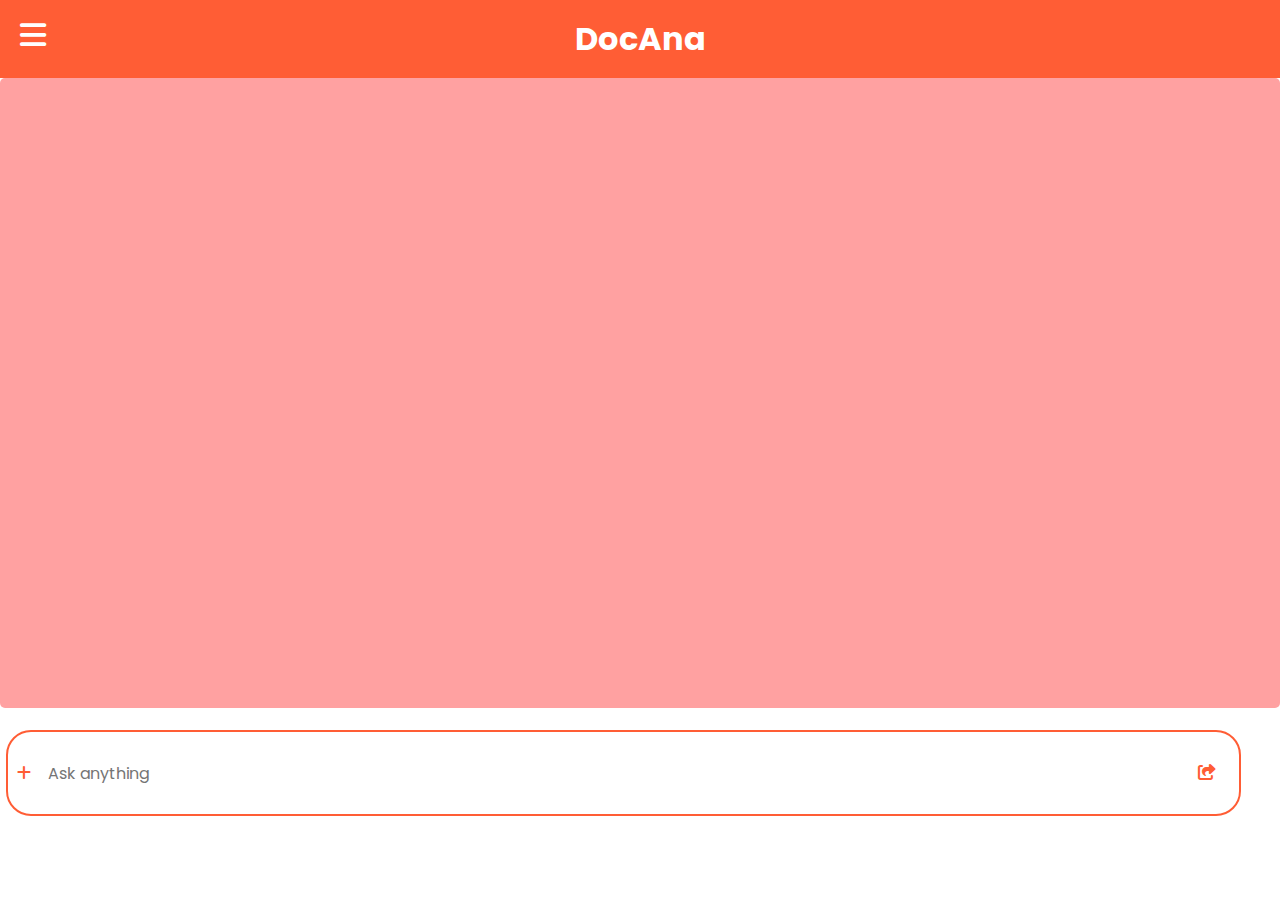
<file: index.html>
<!DOCTYPE html>
<html lang="en">

<head>
    <meta charset="UTF-8">
    <meta name="viewport" content="width=device-width, initial-scale=1.0">
    <title>DocAna</title>
    <link rel="stylesheet" href="style.css">
    <link rel="stylesheet" href="https://cdnjs.cloudflare.com/ajax/libs/font-awesome/6.4.2/css/all.min.css">

</head>

<body>
    <div class="nav">
        <i class="fa-solid fa-bars" id="bar"></i>
        <div class="t">
            <span>Home</span>
            <span><a href="about.html">About</a></span>
            <span><a href="https://wa.me/+916376411796">Contact</a></span>
<div class="l">
    <i class="fa-brands fa-google"></i>
    <span>Sign in with Google</span>
</div>
        </div>
        <h1>DocAna</h1>
    </div>
    <div class="chats">
    </div>
    <div class="box"><input type="text" placeholder="Ask anything" id="q">
        <div class="o"><i class="fa-solid fa-share-from-square" id="s"></i></div>
        <i class="fa-solid fa-plus" id="add"></i>
    </div>
    <script src="script.js"></script>
</body>

</html>
</file>
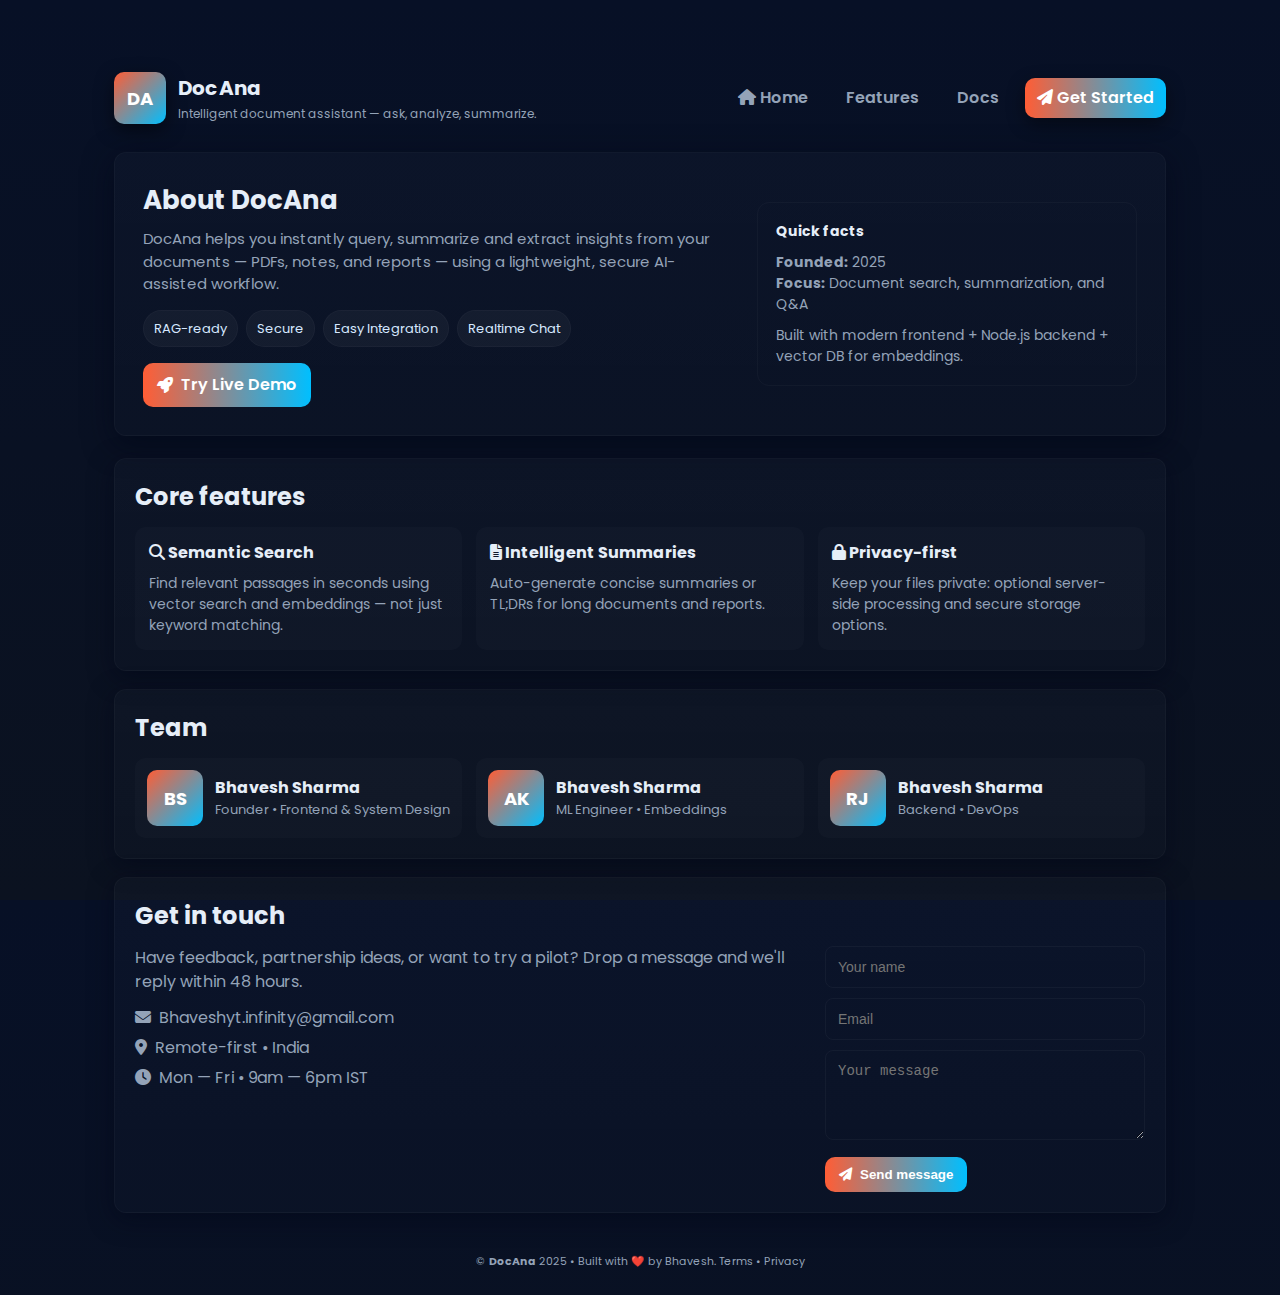
<file: about.html>
<!DOCTYPE html>
<html lang="en">

<head>
    <meta charset="utf-8" />
    <meta name="viewport" content="width=device-width, initial-scale=1" />
    <title>About — DocAna</title>

    <!-- Google Font -->
    <link href="https://fonts.googleapis.com/css2?family=Poppins:wght@300;400;600;700;800&display=swap"
        rel="stylesheet">

    <!-- Font Awesome -->
    <link rel="stylesheet" href="https://cdnjs.cloudflare.com/ajax/libs/font-awesome/6.4.2/css/all.min.css">

    <style>
        /* ---------- Base ---------- */
        :root {
            --bg: #0f1720;
            --card: #0f1720;
            --muted: #94a3b8;
            --accent: #ff5d35;
            --accent-2: #00bfff;
            --glass: rgba(255, 255, 255, 0.04);
            --radius: 12px;
        }

        * {
            box-sizing: border-box;
            margin: 0;
            padding: 0
        }

        html,
        body {
            height: 100%
        }

        body {
            font-family: "Poppins", system-ui, -apple-system, "Segoe UI", Roboto, "Helvetica Neue", Arial;
            background: linear-gradient(180deg, #071026 0%, #0b1220 100%);
            color: #e6eef8;
            -webkit-font-smoothing: antialiased;
            -moz-osx-font-smoothing: grayscale;
            line-height: 1.5;
            padding-bottom: 40px;
        }

        a {
            color: inherit;
            text-decoration: none
        }

        .container {
            max-width: 1100px;
            margin: 48px auto;
            padding: 24px;
        }

        /* ---------- Header / Hero ---------- */
        header.site-header {
            display: flex;
            align-items: center;
            justify-content: space-between;
            gap: 20px;
            margin-bottom: 28px;
        }

        .brand {
            display: flex;
            gap: 12px;
            align-items: center;
        }

        .logo {
            width: 52px;
            height: 52px;
            border-radius: 10px;
            background: linear-gradient(135deg, var(--accent), var(--accent-2));
            display: flex;
            align-items: center;
            justify-content: center;
            font-weight: 700;
            box-shadow: 0 6px 18px rgba(0, 0, 0, 0.5);
            color: white;
            font-size: 18px;
        }

        .brand h1 {
            font-size: 20px;
            letter-spacing: 0.2px
        }

        .brand p {
            font-size: 12px;
            color: var(--muted);
            margin-top: 2px
        }

        nav.top-nav {
            display: flex;
            gap: 14px;
            align-items: center
        }

        nav.top-nav a {
            padding: 8px 12px;
            border-radius: 10px;
            color: var(--muted);
            font-weight: 600
        }

        nav.top-nav a.cta {
            background: linear-gradient(90deg, var(--accent), var(--accent-2));
            color: white;
            box-shadow: 0 6px 18px rgba(0, 0, 0, 0.45)
        }

        /* ---------- Hero card ---------- */
        .hero {
            background: linear-gradient(180deg, rgba(255, 255, 255, 0.02), rgba(255, 255, 255, 0.01));
            border-radius: var(--radius);
            padding: 28px;
            display: grid;
            grid-template-columns: 1fr 380px;
            gap: 20px;
            align-items: center;
            margin-bottom: 22px;
            box-shadow: 0 8px 30px rgba(2, 6, 23, 0.6);
            border: 1px solid rgba(255, 255, 255, 0.03);
        }

        .hero .lead h2 {
            font-size: 26px;
            margin-bottom: 8px
        }

        .hero .lead p {
            color: var(--muted);
            font-size: 15px;
            margin-bottom: 14px
        }

        .hero .lead .tags {
            display: flex;
            gap: 8px;
            flex-wrap: wrap
        }

        .tag {
            background: var(--glass);
            color: #d6e8ff;
            padding: 8px 10px;
            border-radius: 999px;
            font-size: 13px;
            border: 1px solid rgba(255, 255, 255, 0.03)
        }

        .hero .meta {
            background: transparent;
            padding: 18px;
            border-radius: 12px;
            border: 1px solid rgba(255, 255, 255, 0.03);
        }

        .meta h4 {
            font-size: 14px;
            margin-bottom: 10px
        }

        .meta p {
            color: var(--muted);
            font-size: 14px
        }

        /* ---------- Sections ---------- */
        section.card {
            background: linear-gradient(180deg, rgba(255, 255, 255, 0.02), rgba(255, 255, 255, 0.01));
            border-radius: var(--radius);
            padding: 20px;
            margin-bottom: 18px;
            border: 1px solid rgba(255, 255, 255, 0.03);
            box-shadow: 0 6px 24px rgba(2, 6, 23, 0.5);
        }

        .grid-3 {
            display: grid;
            grid-template-columns: repeat(3, 1fr);
            gap: 14px
        }

        .feature {
            padding: 14px;
            border-radius: 10px;
            background: rgba(255, 255, 255, 0.02);
            min-height: 110px;
        }

        .feature h3 {
            font-size: 16px;
            margin-bottom: 8px
        }

        .feature p {
            color: var(--muted);
            font-size: 14px
        }

        /* ---------- Team ---------- */
        .team-grid {
            display: grid;
            grid-template-columns: repeat(3, 1fr);
            gap: 14px
        }

        .member {
            display: flex;
            gap: 12px;
            align-items: center;
            background: rgba(255, 255, 255, 0.02);
            padding: 12px;
            border-radius: 10px;
        }

        .avatar {
            width: 56px;
            height: 56px;
            border-radius: 10px;
            background: linear-gradient(135deg, var(--accent), var(--accent-2));
            display: flex;
            align-items: center;
            justify-content: center;
            font-weight: 700;
            color: white;
            font-size: 18px;
        }

        .member .meta small {
            color: var(--muted);
            display: block;
            font-size: 13px
        }

        /* ---------- Contact & Footer ---------- */
        .contact-grid {
            display: grid;
            grid-template-columns: 1fr 320px;
            gap: 16px
        }

        .contact-grid form input,
        .contact-grid form textarea {
            width: 100%;
            padding: 12px;
            border-radius: 8px;
            border: 1px solid rgba(255, 255, 255, 0.04);
            background: transparent;
            color: #dbeafe;
            font-size: 14px;
            margin-bottom: 10px;
        }

        .btn {
            display: inline-flex;
            align-items: center;
            gap: 8px;
            padding: 10px 14px;
            border-radius: 10px;
            background: linear-gradient(90deg, var(--accent), var(--accent-2));
            color: white;
            font-weight: 600;
            border: none;
            cursor: pointer;
        }

        footer.site-foot {
            margin-top: 20px;
            text-align: center;
            color: var(--muted);
            font-size: 13px;
            padding-top: 18px
        }

        /* ---------- Responsive ---------- */
        @media (max-width: 940px) {
            .hero {
                grid-template-columns: 1fr
            }

            .grid-3 {
                grid-template-columns: repeat(2, 1fr)
            }

            .team-grid {
                grid-template-columns: repeat(2, 1fr)
            }

            .contact-grid {
                grid-template-columns: 1fr
            }
        }

        @media (max-width: 560px) {
            .grid-3 {
                grid-template-columns: 1fr
            }

            .team-grid {
                grid-template-columns: 1fr
            }

            header.site-header {
                flex-direction: column;
                align-items: flex-start;
                gap: 12px
            }

            .brand h1 {
                font-size: 18px
            }

            .container {
                padding: 16px;
                margin: 18px auto
            }
        }
    </style>
</head>

<body>
    <div class="container">

        <!-- Header -->
        <header class="site-header">
            <div class="brand" aria-label="DocAna brand">
                <div class="logo">DA</div>
                <div>
                    <h1>DocAna</h1>
                    <p>Intelligent document assistant — ask, analyze, summarize.</p>
                </div>
            </div>

            <nav class="top-nav" aria-label="Main navigation">
                <a href="index.html"><i class="fa-solid fa-house"></i>&nbsp;Home</a>
                <a href="features.html">Features</a>
                <a href="docs.html">Docs</a>
                <a class="cta" href="contact.html"><i class="fa-solid fa-paper-plane"></i>&nbsp;Get Started</a>
            </nav>
        </header>

        <!-- Hero -->
        <section class="hero" aria-labelledby="about-hero">
            <div class="lead">
                <h2 id="about-hero">About DocAna</h2>
                <p>DocAna helps you instantly query, summarize and extract insights from your documents — PDFs, notes,
                    and reports — using a lightweight, secure AI-assisted workflow.</p>

                <div class="tags" style="margin-top:14px">
                    <span class="tag">RAG-ready</span>
                    <span class="tag">Secure</span>
                    <span class="tag">Easy Integration</span>
                    <span class="tag">Realtime Chat</span>
                </div>

                <div style="margin-top:16px">
                    <a class="btn" href="index.html" target="_blank" rel="noopener">
                        <i class="fa-solid fa-rocket"></i> Try Live Demo
                    </a>
                </div>
            </div>

            <aside class="meta" aria-label="Project summary">
                <h4>Quick facts</h4>
                <p><strong>Founded:</strong> 2025</p>
                <p><strong>Focus:</strong> Document search, summarization, and Q&A</p>
                <p style="margin-top:10px;color:var(--muted)">Built with modern frontend + Node.js backend + vector DB
                    for embeddings.</p>
            </aside>
        </section>

        <!-- Features -->
        <section class="card" aria-labelledby="features-title">
            <h2 id="features-title" style="margin-bottom:12px">Core features</h2>
            <div class="grid-3">
                <div class="feature">
                    <h3><i class="fa-solid fa-magnifying-glass"></i> Semantic Search</h3>
                    <p>Find relevant passages in seconds using vector search and embeddings — not just keyword matching.
                    </p>
                </div>

                <div class="feature">
                    <h3><i class="fa-solid fa-file-lines"></i> Intelligent Summaries</h3>
                    <p>Auto-generate concise summaries or TL;DRs for long documents and reports.</p>
                </div>

                <div class="feature">
                    <h3><i class="fa-solid fa-lock"></i> Privacy-first</h3>
                    <p>Keep your files private: optional server-side processing and secure storage options.</p>
                </div>
            </div>
        </section>

        <!-- Team -->
        <section class="card" aria-labelledby="team-title">
            <h2 id="team-title" style="margin-bottom:12px">Team</h2>
            <div class="team-grid">
                <div class="member">
                    <div class="avatar">BS</div>
                    <div class="meta">
                        <strong>Bhavesh Sharma</strong>
                        <small>Founder • Frontend & System Design</small>
                    </div>
                </div>

                <div class="member">
                    <div class="avatar">AK</div>
                    <div class="meta">
                        <strong>Bhavesh Sharma</strong>
                        <small>ML Engineer • Embeddings</small>
                    </div>
                </div>

                <div class="member">
                    <div class="avatar">RJ</div>
                    <div class="meta">
                        <strong>Bhavesh Sharma</strong>
                        <small>Backend • DevOps</small>
                    </div>
                </div>
            </div>
        </section>

        <!-- Contact -->
        <section class="card" aria-labelledby="contact-title">
            <h2 id="contact-title" style="margin-bottom:12px">Get in touch</h2>

            <div class="contact-grid">
                <div>
                    <p style="color:var(--muted);margin-bottom:12px">Have feedback, partnership ideas, or want to try a
                        pilot? Drop a message and we'll reply within 48 hours.</p>

                    <ul style="list-style:none;color:var(--muted);margin-top:8px">
                        <li><i class="fa-solid fa-envelope"></i>&nbsp;&nbsp;Bhaveshyt.infinity@gmail.com</li>
                        <li style="margin-top:6px"><i class="fa-solid fa-map-marker-alt"></i>&nbsp;&nbsp;Remote-first •
                            India</li>
                        <li style="margin-top:6px"><i class="fa-solid fa-clock"></i>&nbsp;&nbsp;Mon — Fri • 9am — 6pm
                            IST</li>
                    </ul>
                </div>

                <form onsubmit="event.preventDefault(); alert('Thanks — message sent');">
                    <input type="text" name="name" placeholder="Your name" aria-label="Your name" required>
                    <input type="email" name="email" placeholder="Email" aria-label="Your email" required>
                    <textarea name="message" rows="4" placeholder="Your message" aria-label="Your message"
                        required></textarea>
                    <button class="btn" type="submit"><i class="fa-solid fa-paper-plane"></i> Send message</button>
                </form>
            </div>
        </section>

        <footer class="card site-foot">
            <small>© <strong>DocAna</strong> 2025 • Built with ❤️ by Bhavesh. <span style="color:var(--muted)">Terms •
                    Privacy</span></small>
        </footer>
    </div>
</body>

</html>
</file>
<file: style.css>
@import url('https://fonts.googleapis.com/css2?family=Poppins:ital,wght@0,100;0,200;0,300;0,400;0,500;0,600;0,700;0,800;0,900;1,100;1,200;1,300;1,400;1,500;1,600;1,700;1,800;1,900&display=swap');

* {
    margin: 0;
    padding: 0;
    box-sizing: border-box;
}
.t {
    display: flex;
    flex-direction: column;
    position: fixed;
    top: 60px;
    background-color: #ff5d35;
    padding: 10px;
    border-radius: 10px;
    font-family: poppins, sans-serif;
    min-height: calc(100vh - 60px);
    z-index: 10000;
    width: 14%;
    left: -100%;
    transition: left 0.3s ease;
}

.t .l {
    position: relative;
    margin-top: auto;
    padding: 12px 15px;
    background: white;
    border-radius: 8px;
    display: flex;
    align-items: center;
    gap: 10px;
    cursor: pointer;
    transition: all 0.3s ease;
    box-shadow: 0 2px 4px rgba(0,0,0,0.1);
}

.t .l i {
    position: static;
    color: #4285f4;  
    font-size: 20px;
    margin: 0;
}

.t .l span {
    color: #3c4043;
    font-size: 15px;
    font-weight: 500;
    border: none;
    padding: 0;
}

.t .l:hover {
    background: #f8f9fa;
    box-shadow: 0 2px 8px rgba(0,0,0,0.2);
}
n:hover {
    background-color: #ff7a5a;
}
.t span {
    color: white;
    padding: 5px 0;
    cursor: pointer;
    border-bottom: 1px solid white;
    font-size: 18px;
}

span a {
    text-decoration: none;
    color: inherit;
}

.nav {
    background-color: #ff5d35;
    color: white;
    font-family: poppins, sans-serif;
}

.nav h1 {
    padding: 15px;
    text-align: center;
}

.nav i {
    position: absolute;
    left: 20px;
    top: 20px;
    cursor: pointer;
    color: white;
    font-size: 30px;
}

.chats {
    margin: 0 auto;
    height: 70vh;
    width: 100%;
    background-color: #ffa1a1;
    padding: 20px;
    border-radius: 5px;
    font-family: poppins, sans-serif;
    overflow-y: auto;
}

.box {
    height: 10vh;
    width: 99%;
    margin: 20px auto;
    display: flex;
    justify-content: center;
    align-items: center;
    position: relative;
}

.box input {
    height: 95%;
    width: 100%;
    border-radius: 25px;
    border: 2px solid #ff5d35;
    padding: 10px 40px;
    font-size: 16px;
    font-family: poppins, sans-serif;
}

.box i {
    position: relative;
    left: -98%;
    cursor: pointer;
    color: #ff5d35;
}

.box .o {
    position: relative;
    left: -2%;
    cursor: pointer;
    color: #ff5d35;
}

.u {
    background-color: #d1e7ff;
    padding: 10px;
    border-radius: 10px;
    max-width: 40%;
    margin: 10px 10px 10px auto;
    width: fit-content;
    font-family: poppins, sans-serif;
    white-space: pre-wrap;
}

.bo {
    background-color: #ffe1e1;
    padding: 10px;
    border-radius: 10px;
    max-width: 40%;
    margin: 10px auto 10px 10px;
    width: fit-content;
    font-family: poppins, sans-serif;
    white-space: pre-wrap;
}

@media screen and (max-width: 600px) {
    .chats {
        width: 95%;
    }

    .box i {
        left: -90%;
    }

    .t {
        width: 50%;
    }
    .bar {
        width: 100%;
    }
    .u, .bo {
        max-width: 80%;
    }
}
@media screen and (max-width: 600px) {
    .t {
        width: 70%;  
    }

    .t .l {
        padding: 10px; 
        margin: auto 5px; 
        margin-top: auto;  
    }

    .t .l span {
        font-size: 13px; 
        white-space: nowrap;  
    }

    .t .l i {
        font-size: 16px; 
    }
}

@media screen and (max-width: 360px) {
    .t {
        width: 85%; 
    }

    .t .l {
        padding: 8px;  
    }

    .t .l span {
        font-size: 12px;  
    }

}
</file>
